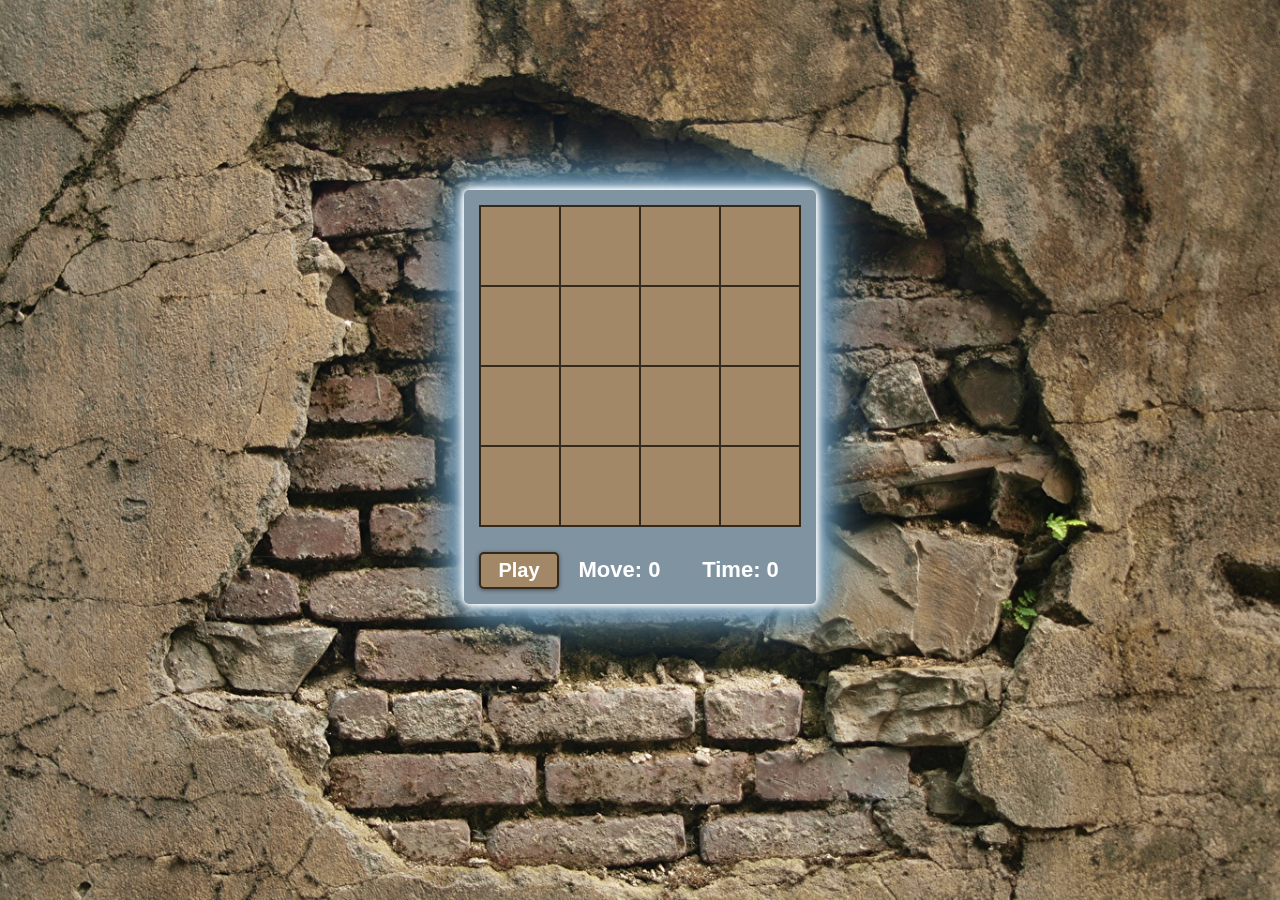
<file: game.html>
<!DOCTYPE html>
<html lang="en">
<head>
  <meta charset="UTF-8">
  <link rel="stylesheet" href="game.css">
  <title>game</title>
</head>
<body>
  <div class="game">
    <div class="grid">
      <button>1</button>
      <button>2</button>
      <button>3</button>
      <button>4</button>
      <button>5</button>
      <button>6</button>
      <button>7</button>
      <button>8</button>
      <button>9</button>
      <button>10</button>
      <button>11</button>
      <button>12</button>
      <button>13</button>
      <button>14</button>
      <button>15</button>
      <button></button>
    </div>

    <div class="footer">
      <button>Play</button>
      <span id="move">Move: 100</span>
      <span id="time">Time: 100</span>
    </div>
  </div>
  <h1 class="message">You win!</h1>


  <script src="cover.js"></script>
</body>
</html>
</file>
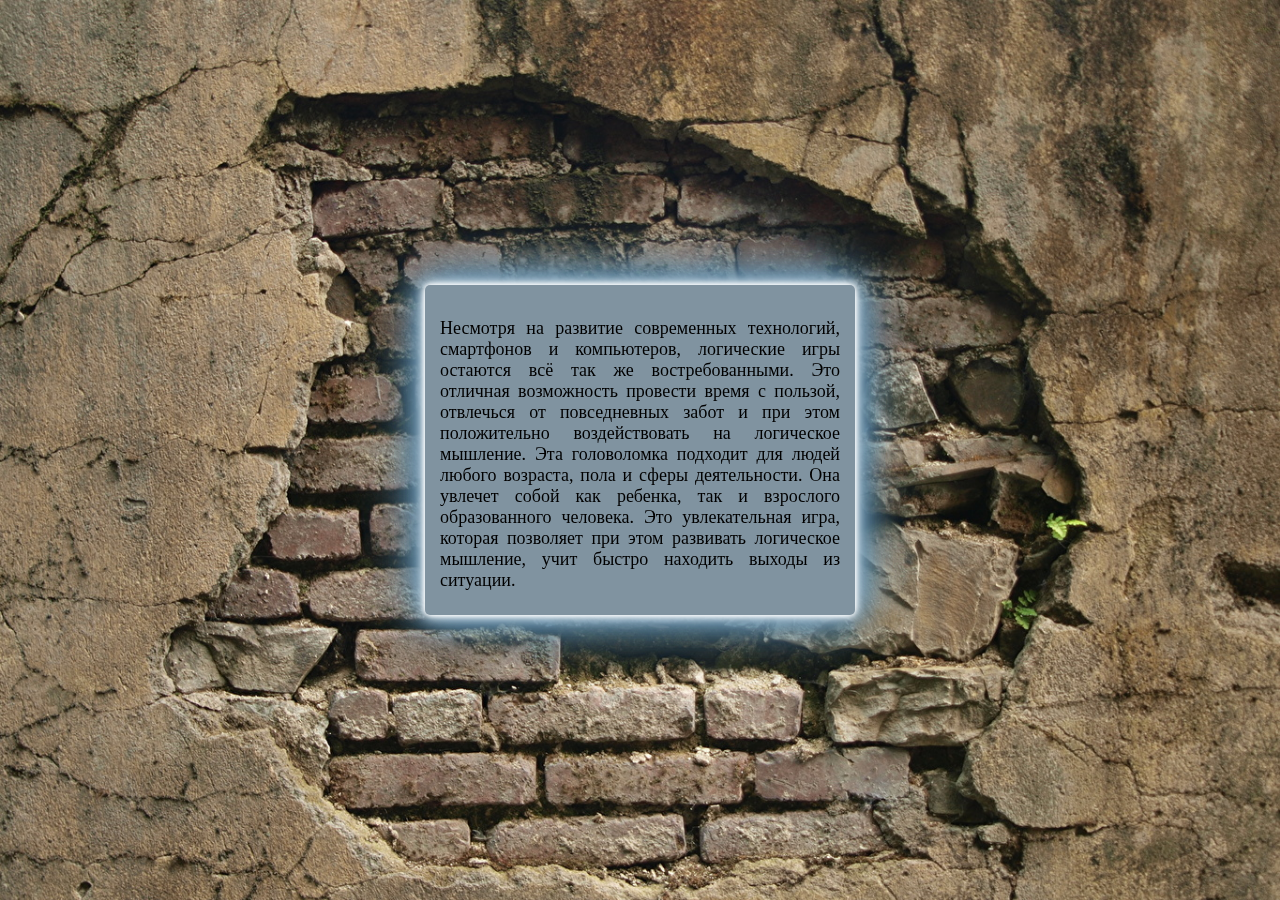
<file: about/about.html>
<!DOCTYPE html>
<html lang="en">
<head>
  <meta charset="UTF-8">
  <title>rules</title>
  <link rel="stylesheet" href="../style.css">
</head>
<body>
  <div class="greet-screen">
    <div class="rules">
      <p>
        Несмотря на развитие современных технологий, смартфонов и компьютеров, логические игры остаются всё так же
        востребованными. Это отличная возможность провести время с пользой, отвлечься от повседневных забот и при этом
        положительно воздействовать на логическое мышление. Эта головоломка подходит для людей любого возраста, пола и
        сферы деятельности. Она увлечет собой как ребенка, так и взрослого образованного человека. Это увлекательная
        игра, которая позволяет при этом развивать логическое мышление, учит быстро находить выходы из ситуации.
      </p>
    </div>
  </div>
</body>
</html>
</file>
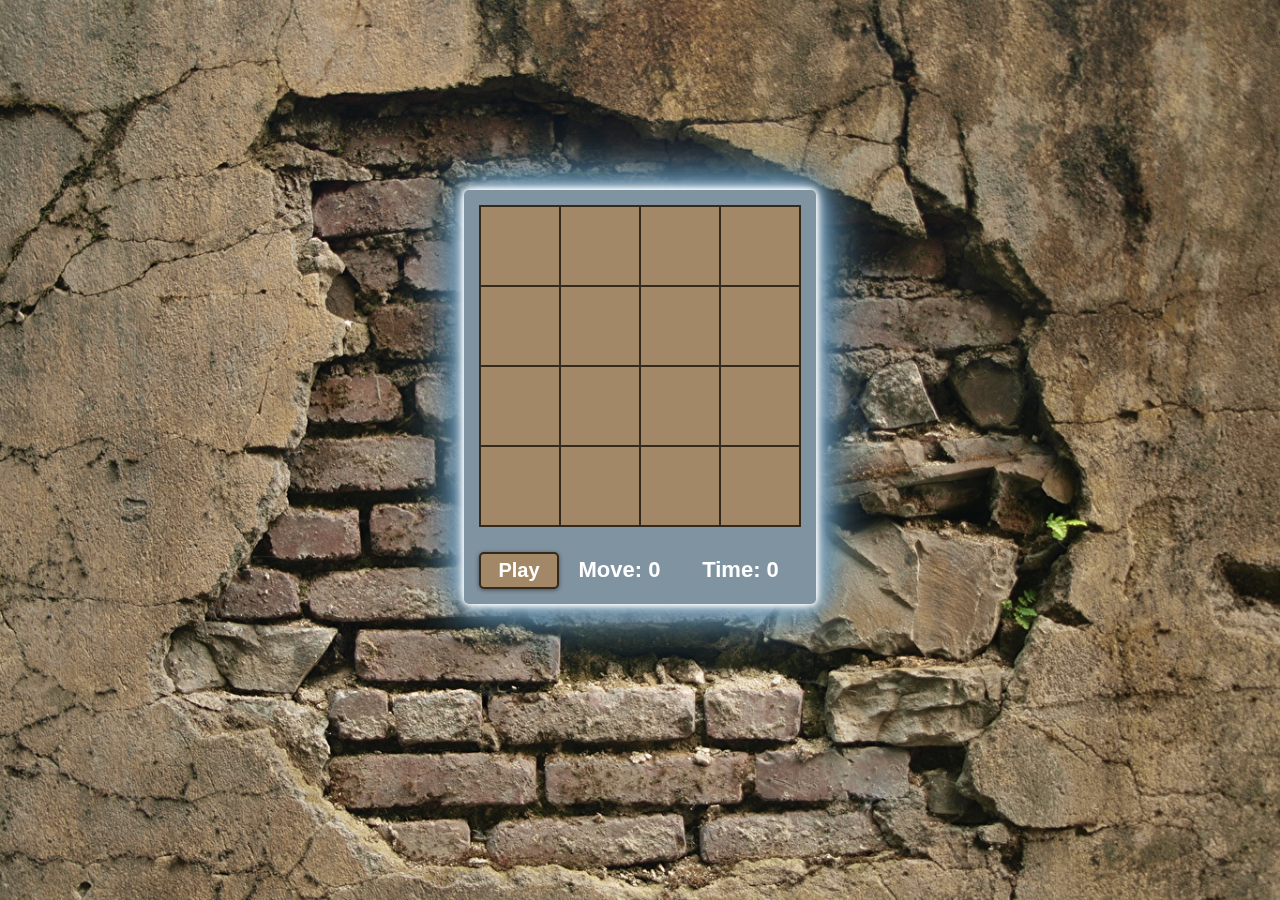
<file: game/game.html>
<!DOCTYPE html>
<html lang="en">
<head>
  <meta charset="UTF-8">
  <link rel="stylesheet" href="game.css">
  <title>game</title>
</head>
<body>
  <audio src="../sound/4d2c4b287eb3e47.mp3" autoplay="autoplay" loop="loop"></audio>
  <div class="game">
    <div class="grid">
      <button>1</button>
      <button>2</button>
      <button>3</button>
      <button>4</button>
      <button>5</button>
      <button>6</button>
      <button>7</button>
      <button>8</button>
      <button>9</button>
      <button>10</button>
      <button>11</button>
      <button>12</button>
      <button>13</button>
      <button>14</button>
      <button>15</button>
      <button></button>
    </div>

    <div class="footer">
      <button>Play</button>
      <span id="move">Move: 100</span>
      <span id="time">Time: 100</span>
    </div>
  </div>
  <h1 class="message">You win!</h1>


  <script src="../cover.js"></script>
</body>
</html>
</file>
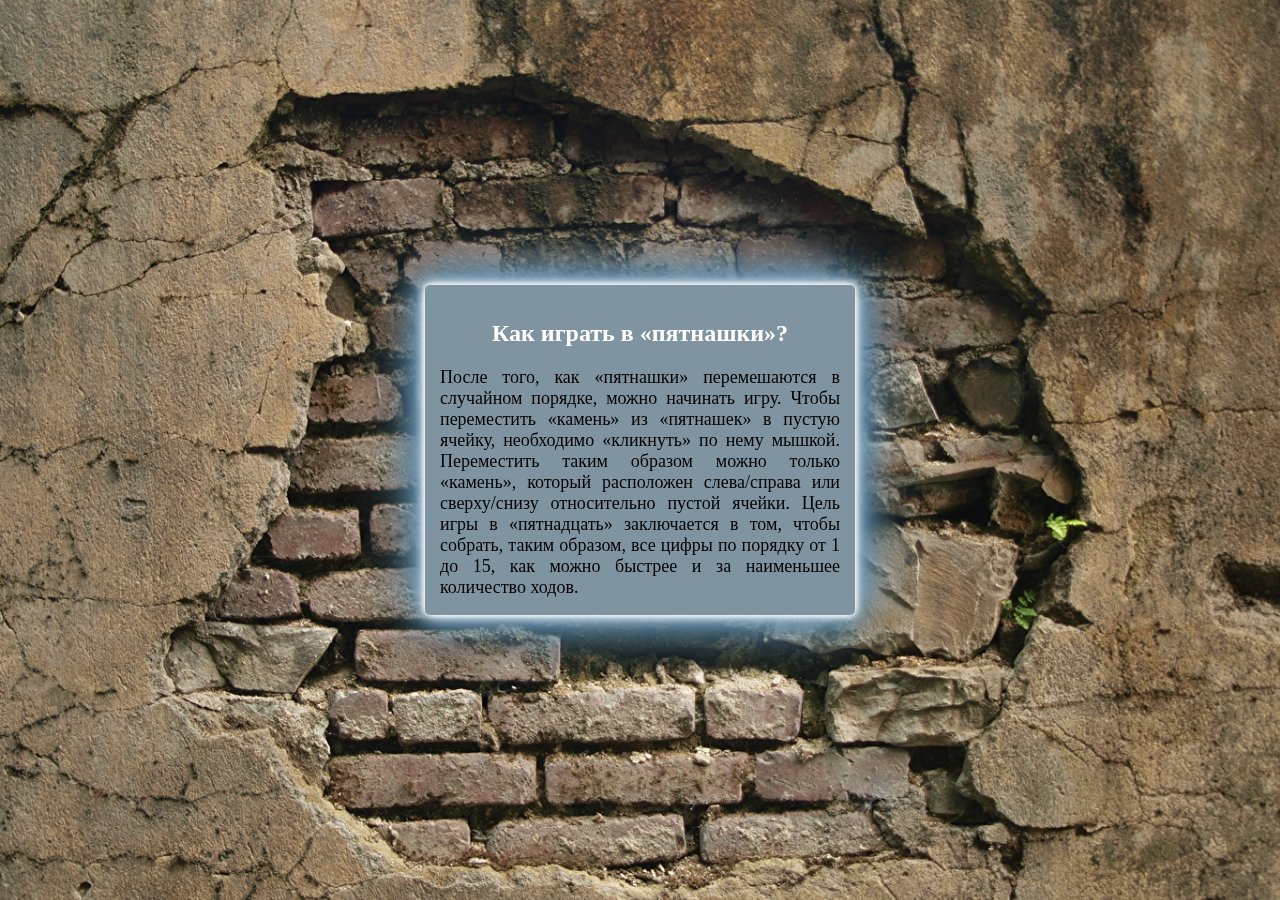
<file: rules/rules.html>
<!DOCTYPE html>
<html lang="en">
<head>
  <meta charset="UTF-8">
  <title>rules</title>
  <link rel="stylesheet" href="../style.css">
</head>
<body>
  <div class="greet-screen">
    <div class="rules">
      <h2>Как играть в «пятнашки»?</h2>
      <p>
        После того, как «пятнашки» перемешаются в случайном порядке, можно начинать игру. Чтобы переместить «камень» из
        «пятнашек» в пустую ячейку, необходимо «кликнуть» по нему мышкой. Переместить таким образом можно только
        «камень», который расположен слева/справа или сверху/снизу относительно пустой ячейки. Цель игры в «пятнадцать»
        заключается в том, чтобы собрать, таким образом, все цифры по порядку от 1 до 15, как можно быстрее и за
        наименьшее количество ходов.
      </p>
    </div>
  </div>
</body>
</html>
</file>
<file: game.css>
html {
    height: 100%;
}

body {
    height: 100%;
    position: fixed;
    top: 0;
    left: 0;
    bottom: 0;
    right: 0;
    background-image: url("img/backgr_cover.jpg");
    background-size: cover;
    background-repeat: no-repeat;
    background-position: center;
    display: flex;
    justify-content: center;
    align-items: center;
    flex-direction: column;
}

.game {
    padding: 15px;
    background-color: #8093A0;
    border-radius: 5px;
    box-shadow: #FFF 0px 0px 5px,
    #FFF 0px 0px 10px,
    #FFF 0px 0px 15px,
    #5D8AA8 0px 0px 20px,
    #5D8AA8 0px 0px 30px,
    #5D8AA8 0px 0px 40px,
    #5D8AA8 0px 0px 50px,
    #5D8AA8 0px 0px 75px;
}

.grid {
    display: grid;
    grid-template-columns: 80px 80px 80px 80px;
    grid-template-rows: 80px 80px 80px 80px;
    border: 1px solid #35291B;
}

.grid button {
    background-color: #A28866;
    color: #fff;
    font-size: 24px;
    font-weight: bold;
    border: 1px solid #35291B;
    outline: none;
    cursor: pointer;
}

.footer {
    margin-top: 25px;
    display: flex;
    justify-content: space-between;
    font-family: Oswald, sans-serif;
}

.footer button {
    /*border: none;*/
    font-size: 20px;
    font-weight: bold;
    border-radius: 5px;
    box-shadow: 0 1px 4px rgba(0, 0, 0, 0.5);
    padding: 5px;
    width: 80px;
    background-color: #A28866;
    border: 2px solid #35291B;
    color: #ffffff;
    outline: none;
    cursor: pointer;
}

.footer button:hover {
    color: #D4EE9F;
    background-color: #003333;
}

.footer span {
    flex: 1;
    text-align: center;
    font-size: 22px;
    color: #FFFFFF;
    font-weight: bold;
    margin: auto 0;
}

.message {
    color:#AA3939;
    height: 80px;
}
</file>
<file: style.css>
.greet-screen {
    position: fixed;
    top: 0;
    left: 0;
    bottom: 0;
    right: 0;
    background-image: url("img/backgr_cover.jpg");
    background-size: cover;
    background-repeat: no-repeat;
    background-position: center;
}

#greet-menu {
    position: absolute;
    top: 0;
    left: 0;
    bottom: 0;
    right: 0;
    width: 400px;
    height: 300px;
    margin: auto;
}

#greet-menu ul {
    margin: 0;
    list-style-type: none;
    text-align: center;
    position: absolute;
    top: 50%;
    left: 20px;
    right: 20px;
    padding: 20px;
    transform: translateY(-50%);
}

#greet-menu ul li a {
    text-decoration: none;
    font-family: Oswald, sans-serif;
    font-size: 2.5em;
    font-weight: bold;
    color: #6A553C;
    text-shadow: #FFF 0px 0px 5px,
    #FFF 0px 0px 10px,
    #FFF 0px 0px 15px,
    #5D8AA8 0px 0px 20px,
    #5D8AA8 0px 0px 30px,
    #5D8AA8 0px 0px 40px,
    #5D8AA8 0px 0px 50px,
    #5D8AA8 0px 0px 75px;
}

.rules {
    position: absolute;
    top: 0;
    left: 0;
    bottom: 0;
    right: 0;
    width: 400px;
    height: 300px;
    margin: auto;
    padding: 15px;
    background-color: #8093A0;
    border-radius: 5px;
    box-shadow: #FFF 0px 0px 5px,
    #FFF 0px 0px 10px,
    #FFF 0px 0px 15px,
    #5D8AA8 0px 0px 20px,
    #5D8AA8 0px 0px 30px,
    #5D8AA8 0px 0px 40px,
    #5D8AA8 0px 0px 50px,
    #5D8AA8 0px 0px 75px;
}

.rules h2 {
    text-align: center;
    color: white;
}

.rules p {
    font-size: 18px;
    text-align: justify;
}
</file>
<file: game/game.css>
html {
    height: 100%;
}

body {
    height: 100%;
    position: fixed;
    top: 0;
    left: 0;
    bottom: 0;
    right: 0;
    background-image: url("../img/backgr_cover.jpg");
    background-size: cover;
    background-repeat: no-repeat;
    background-position: center;
    display: flex;
    justify-content: center;
    align-items: center;
    flex-direction: column;
}

.game {
    padding: 15px;
    background-color: #8093A0;
    border-radius: 5px;
    box-shadow: #FFF 0px 0px 5px,
    #FFF 0px 0px 10px,
    #FFF 0px 0px 15px,
    #5D8AA8 0px 0px 20px,
    #5D8AA8 0px 0px 30px,
    #5D8AA8 0px 0px 40px,
    #5D8AA8 0px 0px 50px,
    #5D8AA8 0px 0px 75px;
}

.grid {
    display: grid;
    grid-template-columns: 80px 80px 80px 80px;
    grid-template-rows: 80px 80px 80px 80px;
    border: 1px solid #35291B;
}

.grid button {
    background-color: #A28866;
    color: #fff;
    font-size: 24px;
    font-weight: bold;
    border: 1px solid #35291B;
    outline: none;
    cursor: pointer;
}

.footer {
    margin-top: 25px;
    display: flex;
    justify-content: space-between;
    font-family: Oswald, sans-serif;
}

.footer button {
    /*border: none;*/
    font-size: 20px;
    font-weight: bold;
    border-radius: 5px;
    box-shadow: 0 1px 4px rgba(0, 0, 0, 0.5);
    padding: 5px;
    width: 80px;
    background-color: #A28866;
    border: 2px solid #35291B;
    color: #ffffff;
    outline: none;
    cursor: pointer;
}

.footer button:hover {
    color: #D4EE9F;
    background-color: #003333;
}

.footer span {
    flex: 1;
    text-align: center;
    font-size: 22px;
    color: #FFFFFF;
    font-weight: bold;
    margin: auto 0;
}

.message {
    color:#AA3939;
    height: 80px;
}
</file>
